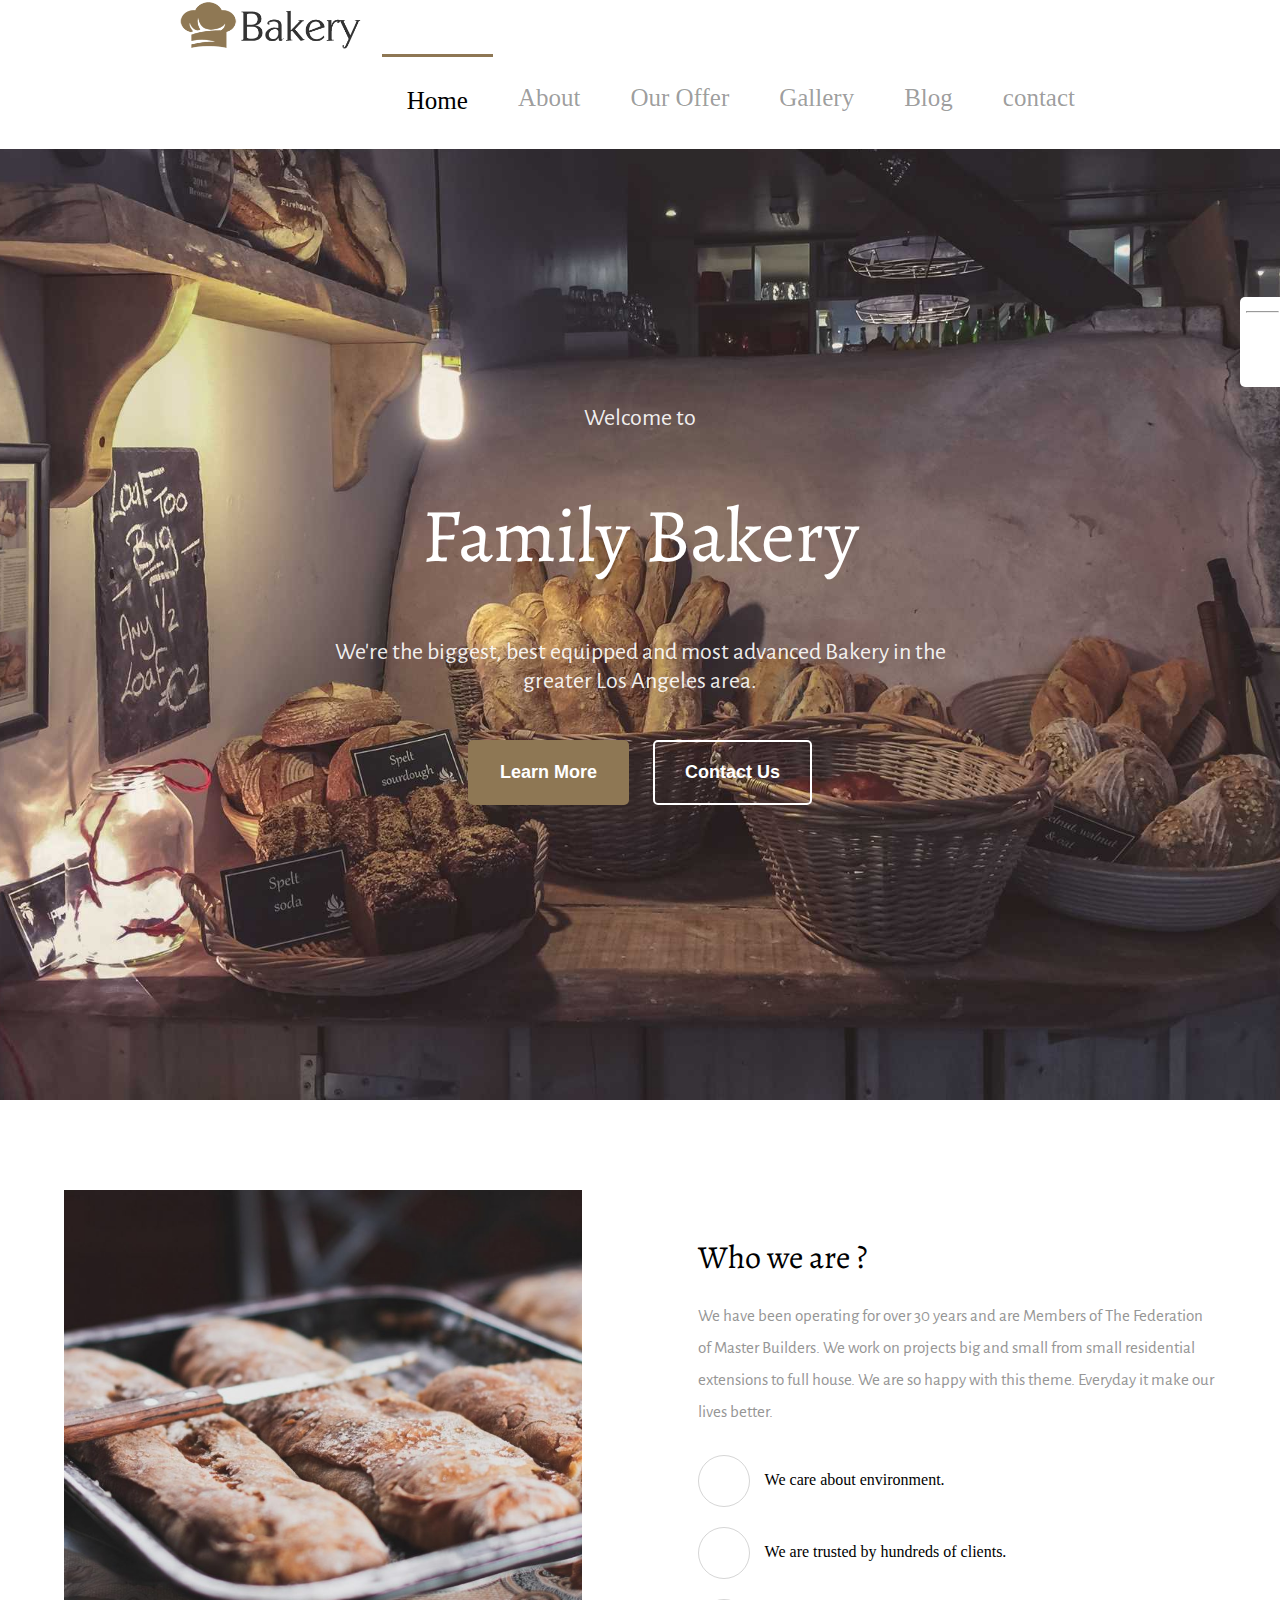
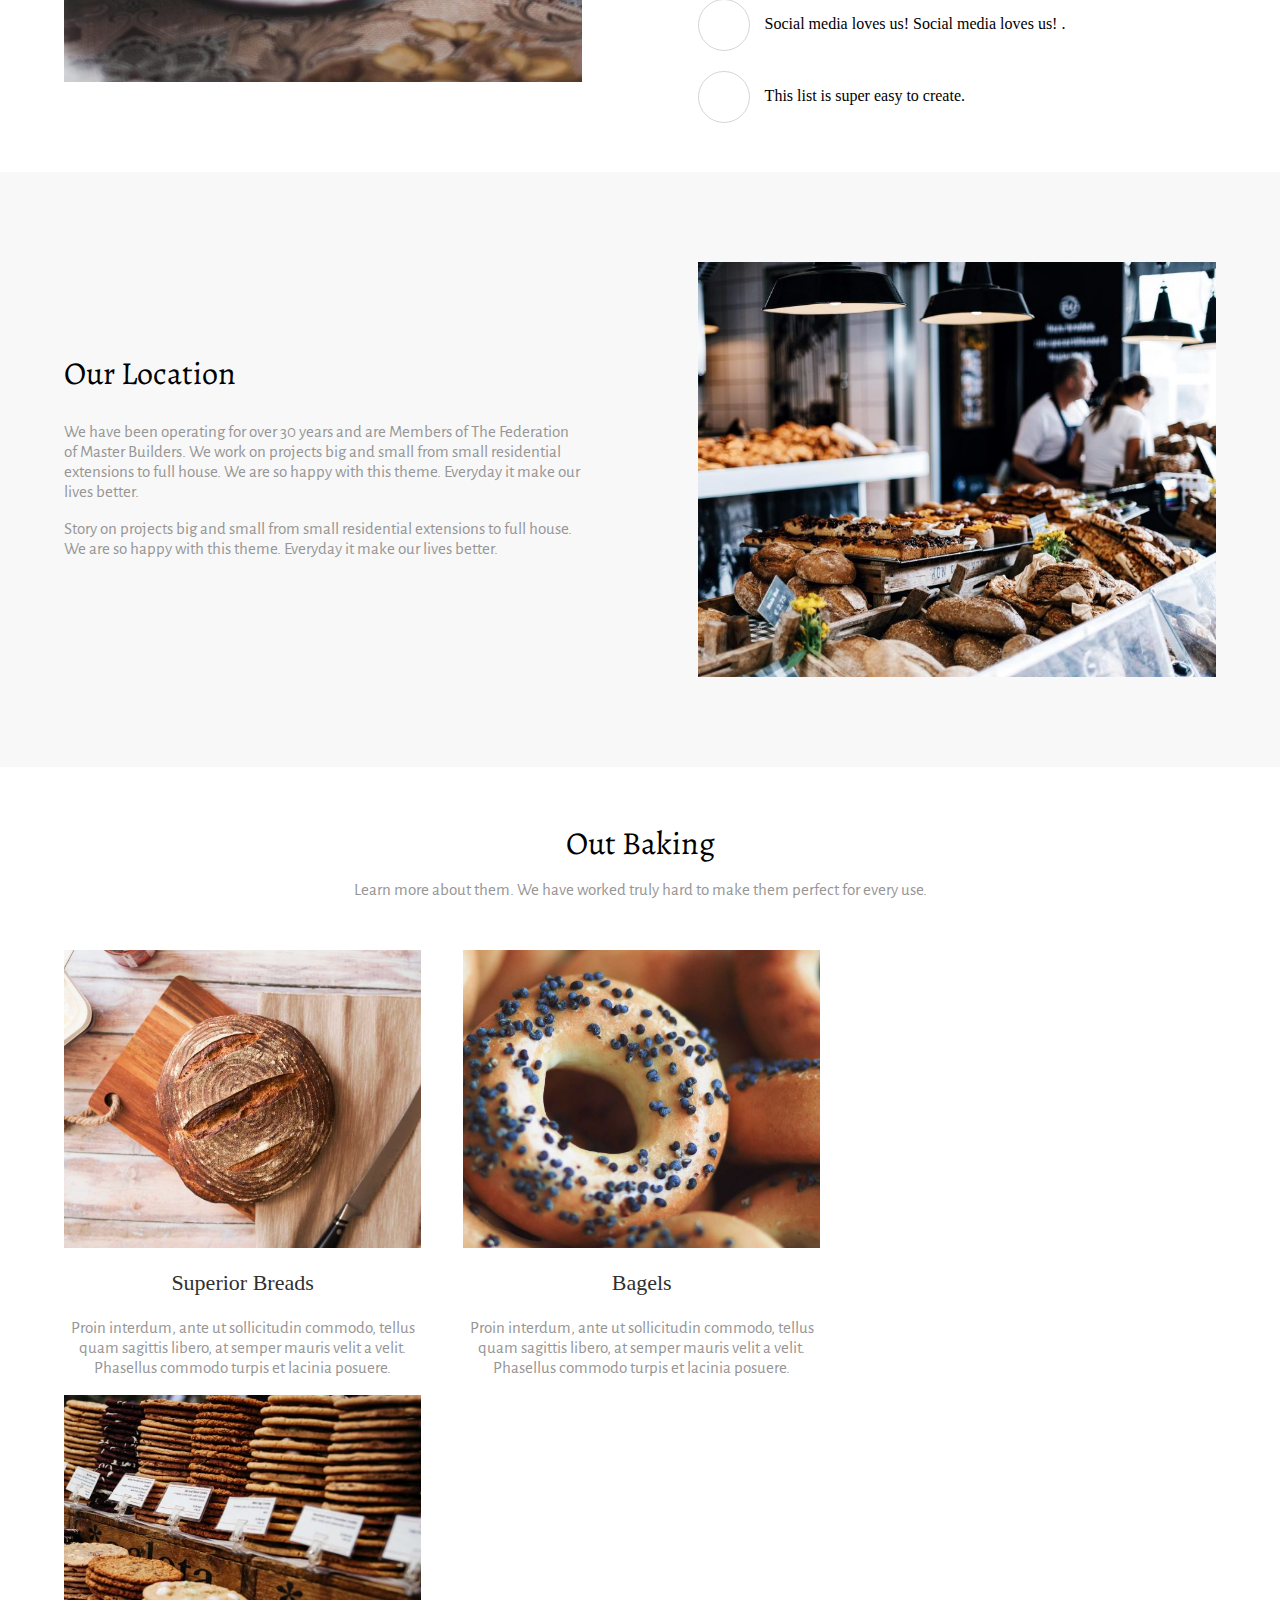
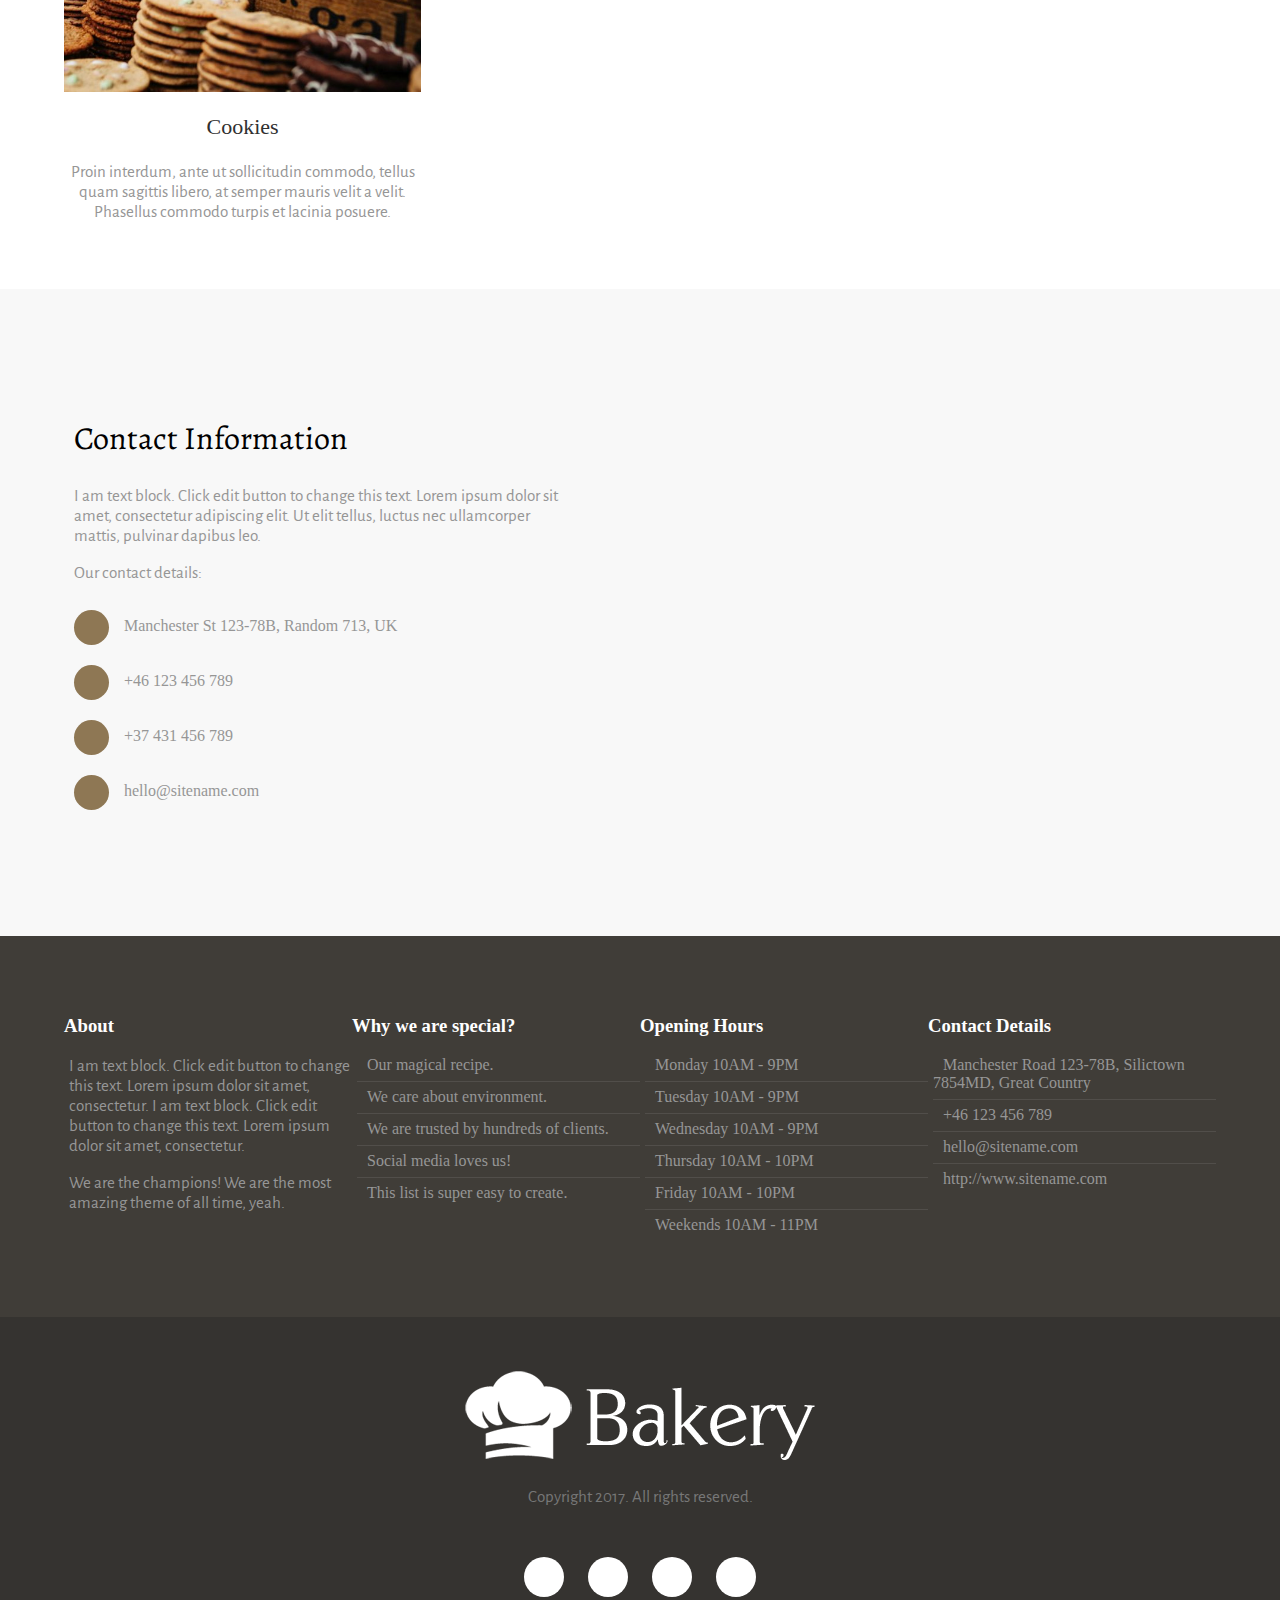
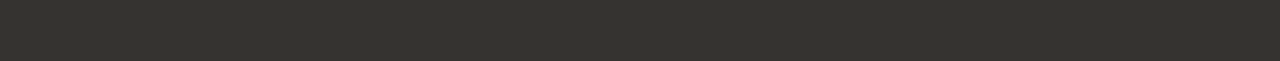
<file: index.html>
<!DOCTYPE html>
<html lang="en">
    <head>
        <!-- font -->
        <link rel="preconnect" href="https://fonts.googleapis.com" />
        <link rel="preconnect" href="https://fonts.gstatic.com" crossorigin />
        <link
            href="https://fonts.googleapis.com/css2?family=Alegreya+Sans:ital,wght@0,100;0,300;0,400;0,500;0,700;0,800;0,900;1,100;1,300;1,400;1,500;1,700;1,800;1,900&family=Alegreya:ital,wght@0,400..900;1,400..900&display=swap"
            rel="stylesheet"
        />
        <!-- for icon -->
        <link
            rel="stylesheet"
            href="https://cdnjs.cloudflare.com/ajax/libs/font-awesome/6.6.0/css/all.min.css"
            integrity="sha512-Kc323vGBEqzTmouAECnVceyQqyqdsSiqLQISBL29aUW4U/M7pSPA/gEUZQqv1cwx4OnYxTxve5UMg5GT6L4JJg=="
            crossorigin="anonymous"
            referrerpolicy="no-referrer"
        />
        <meta charset="UTF-8" />
        <meta name="viewport" content="width=device-width, initial-scale=1.0" />
        <title>Bakery</title>
        <link rel="stylesheet" href="style/style.css" />
    </head>
    <body>
        <div class="menuobar">
            <div class="contant">
                <a href=""> <i class="fa-solid fa-gears"></i></a>
                <hr />
                <a href=""><i class="fa-solid fa-cart-shopping"></i></a>
            </div>
        </div>
        <nav class="nav-header">
            <div class="logo float-l">
                <a href="index.html">
                    <img src="images/bakery-color.png" alt="backery-logo" />
                </a>
            </div>
            <div class="sec-2 float-r">
                <ul>
                    <li class="special"><a href="index.html">Home</a></li>
                    <li><a href="about.html">About</a></li>
                    <li><a href="">Our Offer</a></li>
                    <li><a href="">Gallery</a></li>
                    <li><a href="">Blog</a></li>
                    <li><a href="">contact</a></li>
                    <li class="clear-fix"></li>
                </ul>
            </div>
            <div class="clear-fix"></div>
        </nav>

        <div class="header">
            <div class="cont-verticle-align-middle">
                <div class="container">
                    <p>Welcome to</p>
                    <h1>Family Bakery</h1>
                    <p>
                        We're the biggest, best equipped and most advanced
                        Bakery in the greater Los Angeles area.
                    </p>
                    <button class="btn-1"><a href="#">Learn More</a></button>
                    <button class="btn-2"><a href="#">Contact Us</a></button>
                    <br />
                </div>
            </div>
        </div>
        <article class="section-1">
            <div class="cont">
                <div class="sec-1 float-l">
                    <img src="images/alexandru-stavrica.jpg" alt="" />
                </div>
                <div class="sec-2 float-r">
                    <h2>Who we are ?</h2>
                    <p>
                        We have been operating for over 30 years and are Members
                        of The Federation of Master Builders. We work on
                        projects big and small from small residential extensions
                        to full house. We are so happy with this theme. Everyday
                        it make our lives better.
                    </p>
                    <ul type="none">
                        <li>
                            <span><i class="fa-solid fa-seedling"></i></span>We
                            care about environment.
                        </li>
                        <li>
                            <span><i class="fa-solid fa-users"></i></span>We are
                            trusted by hundreds of clients.
                        </li>
                        <li>
                            <span><i class="fa-solid fa-heart"></i></span>Social
                            media loves us! Social media loves us! .
                        </li>
                        <li>
                            <span><i class="fa-solid fa-check"></i></span>This
                            list is super easy to create.
                        </li>
                    </ul>
                    <div class="clear-fix"></div>
                </div>

                <div class="clear-fix"></div>
            </div>
        </article>

        <article class="section-2">
            <div class="cont">
                <div class="sec-1 float-l">
                    <h2>Our Location</h2>
                    <p>
                        We have been operating for over 30 years and are Members
                        of The Federation of Master Builders. We work on
                        projects big and small from small residential extensions
                        to full house. We are so happy with this theme. Everyday
                        it make our lives better.
                    </p>
                    <p>
                        Story on projects big and small from small residential
                        extensions to full house. We are so happy with this
                        theme. Everyday it make our lives better.
                    </p>
                </div>
                <div class="sec-2 float-r">
                    <img src="images/full-2.jpg" alt="The factor in bakery" />
                </div>
                <div class="clear-fix"></div>
            </div>
        </article>

        <article class="section-3">
            <div class="cont">
                <div class="sec-1-header">
                    <h2>Out Baking</h2>
                    <p>
                        Learn more about them. We have worked truly hard to make
                        them perfect for every use.
                    </p>
                </div>
                <div class="sec-2">
                    <div class="item-3">
                        <div class="image">
                            <img
                                src="images/ben-garratt-134774-600x500.jpg"
                                alt="ben"
                            />
                        </div>
                        <div class="contant-item-3">
                            <h3>Superior Breads</h3>
                            <p>
                                Proin interdum, ante ut sollicitudin commodo,
                                tellus quam sagittis libero, at semper mauris
                                velit a velit. Phasellus commodo turpis et
                                lacinia posuere.
                            </p>
                        </div>
                    </div>
                    <div class="item-3 middle-item">
                        <div class="image">
                            <img
                                src="images/stas-ovsky-123540-600x500.jpg"
                                alt="stas ovsky"
                            />
                        </div>
                        <div class="contant-item-3">
                            <h3>Bagels</h3>
                            <p>
                                Proin interdum, ante ut sollicitudin commodo,
                                tellus quam sagittis libero, at semper mauris
                                velit a velit. Phasellus commodo turpis et
                                lacinia posuere.
                            </p>
                        </div>
                    </div>
                    <div class="item-3">
                        <div class="image">
                            <img
                                src="images/clem-onojeghuo-206832-600x500.jpg"
                                alt="Cookies"
                            />
                        </div>
                        <div class="contant-item-3">
                            <h3>Cookies</h3>
                            <p>
                                Proin interdum, ante ut sollicitudin commodo,
                                tellus quam sagittis libero, at semper mauris
                                velit a velit. Phasellus commodo turpis et
                                lacinia posuere.
                            </p>
                        </div>
                    </div>
                    <div class="clear-fix"></div>
                </div>
            </div>
        </article>

        <article class="section-4">
            <div class="cont">
                <div class="sec-1 float-l">
                    <h2>Contact Information</h2>
                    <p>
                        I am text block. Click edit button to change this text.
                        Lorem ipsum dolor sit amet, consectetur adipiscing elit.
                        Ut elit tellus, luctus nec ullamcorper mattis, pulvinar
                        dapibus leo.
                    </p>
                    <p>Our contact details:</p>
                    <ul type="none">
                        <li>
                            <a href="#" id="map">
                                <i class="fa-solid fa-map"></i> </a
                            >Manchester St 123-78B, Random 713, UK
                        </li>
                        <li>
                            <a href="#"><i class="fa-solid fa-phone"></i></a>+46
                            123 456 789
                        </li>
                        <li>
                            <a href="#">
                                <i class="fa-solid fa-headphones-simple"></i></a
                            >+37 431 456 789
                        </li>
                        <li>
                            <a href="#"><i class="fa-solid fa-envelope"></i></a
                            >hello@sitename.com
                        </li>
                    </ul>
                </div>
                <div class="sec-2-map float-r">
                    <iframe
                        src="https://www.google.com/maps/embed?pb=!1m14!1m8!1m3!1d12096.163076595683!2d-74.002425!3d40.717119!3m2!1i1024!2i768!4f13.1!3m3!1m2!1s0x89c259e713d43875%3A0xbfd5eb3c3e1bb328!2sMuseum%20of%20Ice%20Cream!5e0!3m2!1sen!2sus!4v1727465040829!5m2!1sen!2sus"
                        width="600"
                        height="450"
                        style="border: 0"
                        allowfullscreen=""
                        loading="lazy"
                        referrerpolicy="no-referrer-when-downgrade"
                    ></iframe>
                </div>
                <div class="clear-fix"></div>
            </div>
        </article>

        <footer>
            <div class="sec-1">
                <div class="parent-sec-1 cont">
                    <div class="item-2">
                        <h3>About</h3>
                        <p>
                            I am text block. Click edit button to change this
                            text. Lorem ipsum dolor sit amet, consectetur. I am
                            text block. Click edit button to change this text.
                            Lorem ipsum dolor sit amet, consectetur.
                        </p>
                        <p>
                            We are the champions! We are the most amazing theme
                            of all time, yeah.
                        </p>
                    </div>
                    <div class="item-2">
                        <h3>Why we are special?</h3>
                        <ul>
                            <li>
                                <i class="fa-solid fa-angle-right"></i>Our
                                magical recipe.
                            </li>
                            <li>
                                <i class="fa-solid fa-angle-right"></i>We care
                                about environment.
                            </li>
                            <li>
                                <i class="fa-solid fa-angle-right"></i>We are
                                trusted by hundreds of clients.
                            </li>
                            <li>
                                <i class="fa-solid fa-angle-right"></i>Social
                                media loves us!
                            </li>
                            <li class="border-none">
                                <i class="fa-solid fa-angle-right"></i> This
                                list is super easy to create.
                            </li>
                        </ul>
                    </div>
                    <div class="item-2">
                        <h3>Opening Hours</h3>
                        <ul>
                            <li>
                                <i class="fa-solid fa-angle-right"></i>
                                Monday 10AM - 9PM
                            </li>
                            <li>
                                <i class="fa-solid fa-angle-right"></i>
                                Tuesday 10AM - 9PM
                            </li>
                            <li>
                                <i class="fa-solid fa-angle-right"></i>
                                Wednesday 10AM - 9PM
                            </li>
                            <li>
                                <i class="fa-solid fa-angle-right"></i>Thursday
                                10AM - 10PM
                            </li>
                            <li>
                                <i class="fa-solid fa-angle-right"></i>Friday
                                10AM - 10PM
                            </li>
                            <li class="border-none">
                                <i class="fa-solid fa-angle-right"></i>Weekends
                                10AM - 11PM
                            </li>
                        </ul>
                    </div>
                    <div class="item-2">
                        <h3>Contact Details</h3>
                        <ul>
                            <li>
                                <i class="fa-solid fa-location-dot"></i>
                                Manchester Road 123-78B, Silictown 7854MD, Great
                                Country
                            </li>
                            <li>
                                <i class="fa-solid fa-phone"></i>
                                +46 123 456 789
                            </li>
                            <li>
                                <i class="fa-solid fa-envelope"></i>
                                hello@sitename.com
                            </li>
                            <li class="border-none">
                                <i class="fa-solid fa-earth-americas"></i>
                                http://www.sitename.com
                            </li>
                        </ul>
                    </div>
                    <div class="clear-fix"></div>
                </div>
            </div>
            <div class="sec-2">
                <div class="logo-footer">
                    <img src="images/bakery-light-1.png" alt="bakery-logo" />
                </div>
                <p>Copyright 2017. All rights reserved.</p>
                <a href="#" id="face">
                    <i class="fa-brands fa-facebook-f"></i
                ></a>
                <a href="#" id="google">
                    <i class="fa-brands fa-google-plus-g"></i>
                </a>
                <a href="#" id="linkedin"
                    ><i class="fa-brands fa-linkedin-in"></i>
                </a>
                <a href="#" id="twit"> <i class="fa-brands fa-twitter"></i> </a>
            </div>
        </footer>
    </body>
</html>
</file>
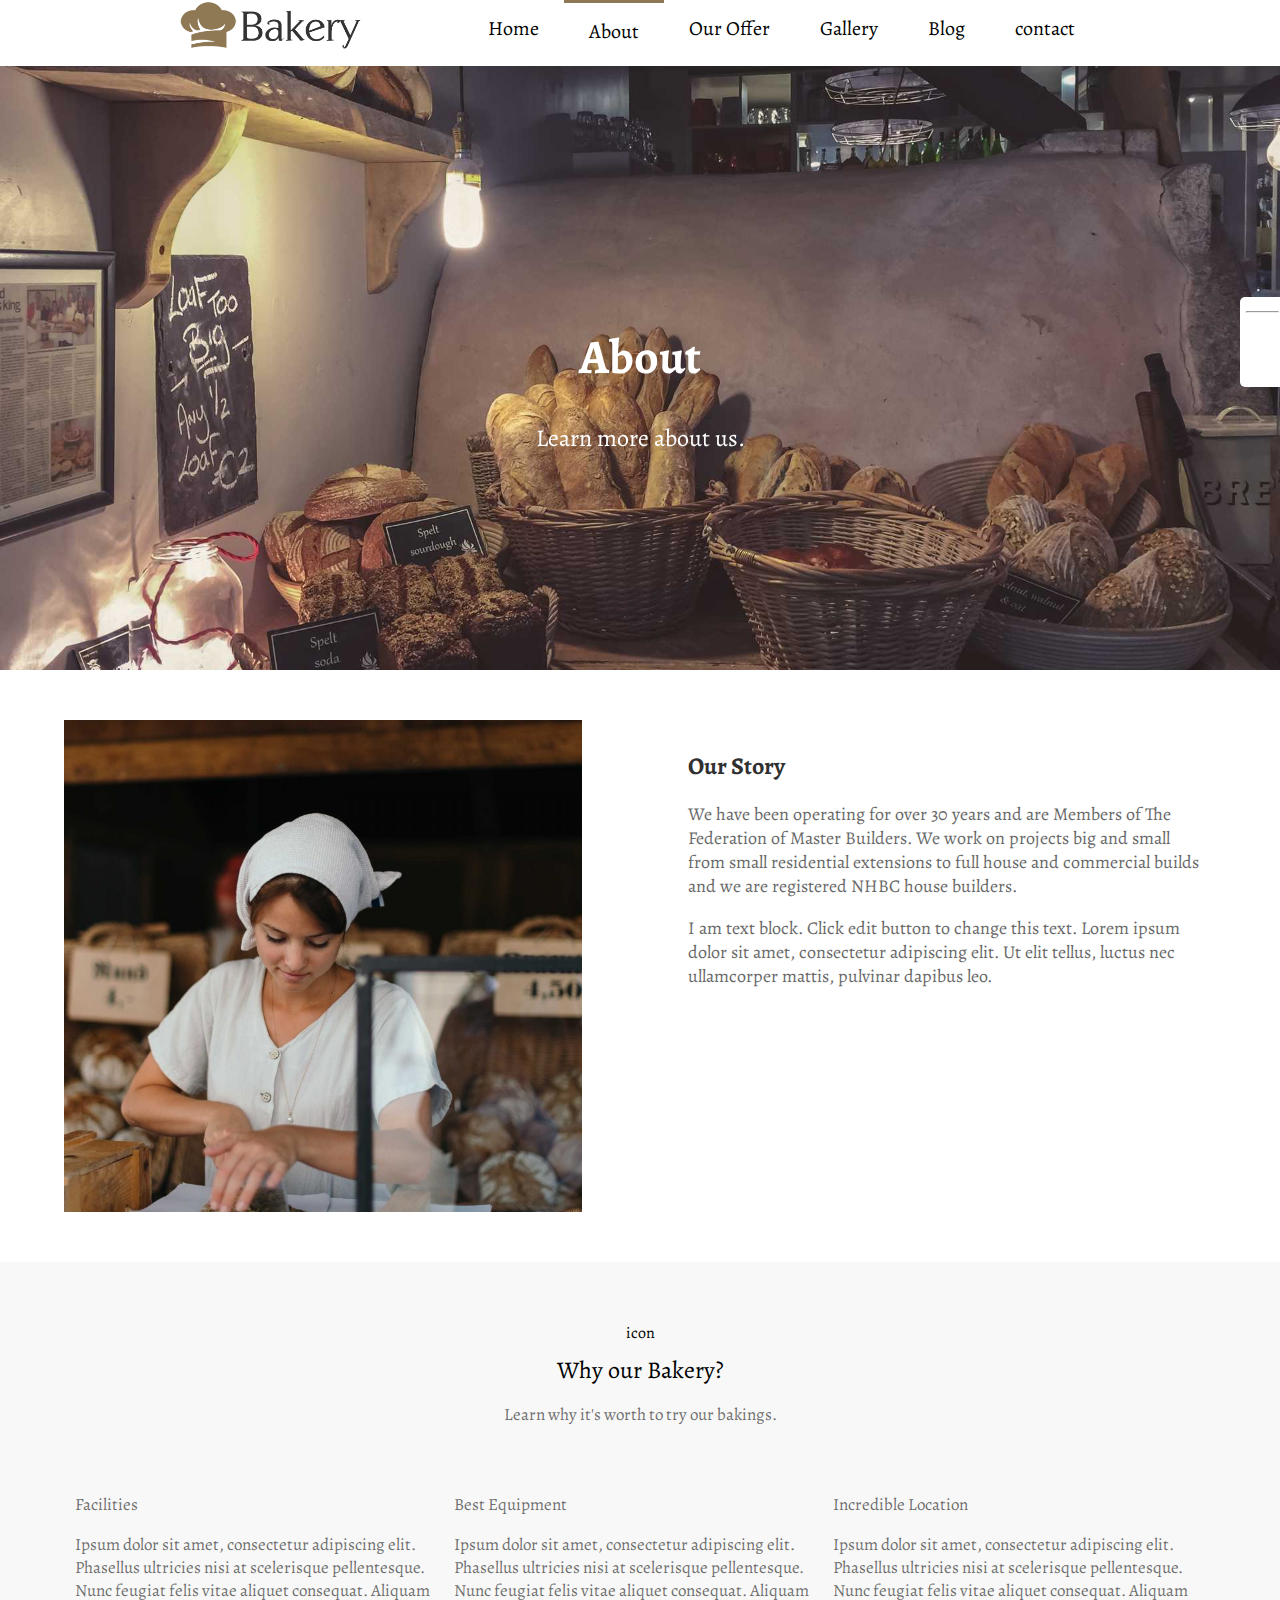
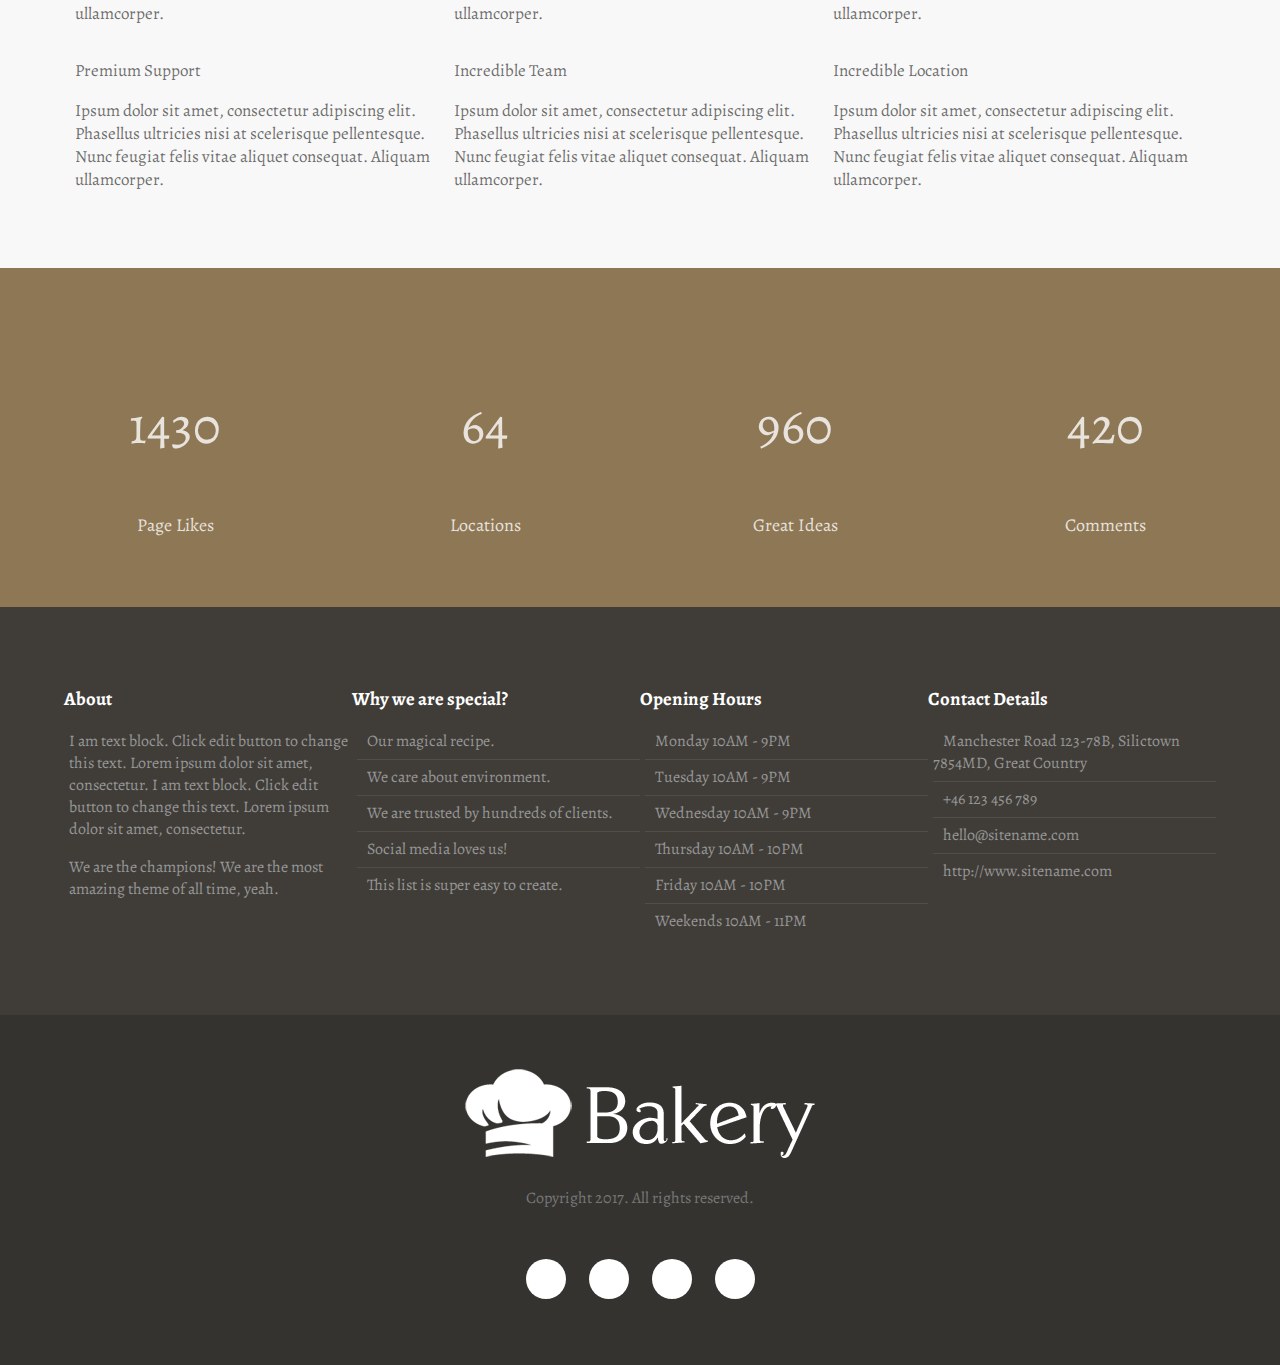
<file: about.html>
<!DOCTYPE html>
<html lang="en">
    <head>
        <meta charset="UTF-8" />
        <meta name="viewport" content="width=device-width, initial-scale=1.0" />
        <title>About - Bakery</title>
        <!-- icon -->
        <link
            rel="stylesheet"
            href="https://cdnjs.cloudflare.com/ajax/libs/font-awesome/6.6.0/css/all.min.css"
            integrity="sha512-Kc323vGBEqzTmouAECnVceyQqyqdsSiqLQISBL29aUW4U/M7pSPA/gEUZQqv1cwx4OnYxTxve5UMg5GT6L4JJg=="
            crossorigin="anonymous"
            referrerpolicy="no-referrer"
        />

        <!-- font -->
        <link rel="preconnect" href="https://fonts.googleapis.com" />
        <link rel="preconnect" href="https://fonts.gstatic.com" crossorigin />
        <link
            href="https://fonts.googleapis.com/css2?family=Alegreya:ital,wght@0,400..900;1,400..900&display=swap"
            rel="stylesheet"
        />
        <!--  -->
        <link rel="stylesheet" href="style/style_about.css" />
    </head>
    <body>
        <div class="menuobar">
            <div class="contant">
                <i class="fa-solid fa-gears"></i>
                <hr />
                <i class="fa-solid fa-cart-shopping"></i>
            </div>
        </div>
        <nav class="nav-header">
            <div class="logo float-l">
                <a href="index.html">
                    <img src="images/bakery-color.png" alt="backery-logo" />
                </a>
            </div>
            <div class="sec-2 float-r">
                <ul>
                    <li><a href="index.html">Home</a></li>
                    <li class="special"><a href="about.html">About</a></li>
                    <li><a href="">Our Offer</a></li>
                    <li><a href="">Gallery</a></li>
                    <li><a href="">Blog</a></li>
                    <li><a href="">contact</a></li>
                    <li class="clear-fix"></li>
                </ul>
                <!-- <div class="clear-fix"></div> -->
            </div>
            <div class="clear-fix"></div>
        </nav>
        <div class="header">
            <div class="container">
                <h1>About</h1>
                <p>Learn more about us.</p>
            </div>
        </div>

        <article class="section-1 cont">
            <div class="sec-1">
                <img src="images/fish-11.jpg" alt="The factor in bakery" />
            </div>
            <div class="sec-2">
                <h2>Our Story</h2>
                <p>
                    We have been operating for over 30 years and are Members of
                    The Federation of Master Builders. We work on projects big
                    and small from small residential extensions to full house
                    and commercial builds and we are registered NHBC house
                    builders.
                </p>
                <p>
                    I am text block. Click edit button to change this text.
                    Lorem ipsum dolor sit amet, consectetur adipiscing elit. Ut
                    elit tellus, luctus nec ullamcorper mattis, pulvinar dapibus
                    leo.
                </p>
            </div>
            <div class="clear-fix"></div>
        </article>
        <article class="section-2">
            <div class="sec-2-header cont">
                <span>icon</span>
                <h2>Why our Bakery?</h2>
                <p>Learn why it's worth to try our bakings.</p>
            </div>
            <div class="parent-sec-2 cont">
                <div class="item">
                    <p>Facilities</p>
                    <p>
                        Ipsum dolor sit amet, consectetur adipiscing elit.
                        Phasellus ultricies nisi at scelerisque pellentesque.
                        Nunc feugiat felis vitae aliquet consequat. Aliquam
                        ullamcorper.
                    </p>
                </div>
                <div class="item">
                    <p>Best Equipment</p>
                    <p>
                        Ipsum dolor sit amet, consectetur adipiscing elit.
                        Phasellus ultricies nisi at scelerisque pellentesque.
                        Nunc feugiat felis vitae aliquet consequat. Aliquam
                        ullamcorper.
                    </p>
                </div>
                <div class="item">
                    <p>Incredible Location</p>
                    <p>
                        Ipsum dolor sit amet, consectetur adipiscing elit.
                        Phasellus ultricies nisi at scelerisque pellentesque.
                        Nunc feugiat felis vitae aliquet consequat. Aliquam
                        ullamcorper.
                    </p>
                </div>
                <div class="item">
                    <p>Premium Support</p>
                    <p>
                        Ipsum dolor sit amet, consectetur adipiscing elit.
                        Phasellus ultricies nisi at scelerisque pellentesque.
                        Nunc feugiat felis vitae aliquet consequat. Aliquam
                        ullamcorper.
                    </p>
                </div>
                <div class="item">
                    <p>Incredible Team</p>
                    <p>
                        Ipsum dolor sit amet, consectetur adipiscing elit.
                        Phasellus ultricies nisi at scelerisque pellentesque.
                        Nunc feugiat felis vitae aliquet consequat. Aliquam
                        ullamcorper.
                    </p>
                </div>
                <div class="item">
                    <p>Incredible Location</p>
                    <p>
                        Ipsum dolor sit amet, consectetur adipiscing elit.
                        Phasellus ultricies nisi at scelerisque pellentesque.
                        Nunc feugiat felis vitae aliquet consequat. Aliquam
                        ullamcorper.
                    </p>
                </div>
                <div class="clear-fix"></div>
            </div>
        </article>
        <article class="section-3">
            <div class="item-1">
                <i class="fa-regular fa-thumbs-up"></i>
                <p>1430</p>
                <span>Page Likes</span>
            </div>
            <div class="item-1">
                <i class="fa-solid fa-shop"></i>
                <p>64</p>
                <span>Locations</span>
            </div>
            <div class="item-1">
                <i class="fa-regular fa-lightbulb"></i>
                <p>960</p>
                <span>Great Ideas </span>
            </div>
            <div class="item-1">
                <i class="fa-regular fa-comment"></i>
                <p>420</p>
                <span>Comments</span>
            </div>
            <div class="clear-fix"></div>
        </article>
        <footer>
            <div class="sec-1">
                <div class="parent-sec-1 cont">
                    <div class="item-2">
                        <h3>About</h3>
                        <p>
                            I am text block. Click edit button to change this
                            text. Lorem ipsum dolor sit amet, consectetur. I am
                            text block. Click edit button to change this text.
                            Lorem ipsum dolor sit amet, consectetur.
                        </p>
                        <p>
                            We are the champions! We are the most amazing theme
                            of all time, yeah.
                        </p>
                    </div>
                    <div class="item-2">
                        <h3>Why we are special?</h3>
                        <ul>
                            <li>
                                <i class="fa-solid fa-angle-right"></i>Our
                                magical recipe.
                            </li>
                            <li>
                                <i class="fa-solid fa-angle-right"></i>We care
                                about environment.
                            </li>
                            <li>
                                <i class="fa-solid fa-angle-right"></i>We are
                                trusted by hundreds of clients.
                            </li>
                            <li>
                                <i class="fa-solid fa-angle-right"></i>Social
                                media loves us!
                            </li>
                            <li class="border-none">
                                <i class="fa-solid fa-angle-right"></i> This
                                list is super easy to create.
                            </li>
                        </ul>
                    </div>
                    <div class="item-2">
                        <h3>Opening Hours</h3>
                        <ul>
                            <li>
                                <i class="fa-solid fa-angle-right"></i>
                                Monday 10AM - 9PM
                            </li>
                            <li>
                                <i class="fa-solid fa-angle-right"></i>
                                Tuesday 10AM - 9PM
                            </li>
                            <li>
                                <i class="fa-solid fa-angle-right"></i>
                                Wednesday 10AM - 9PM
                            </li>
                            <li>
                                <i class="fa-solid fa-angle-right"></i>Thursday
                                10AM - 10PM
                            </li>
                            <li>
                                <i class="fa-solid fa-angle-right"></i>Friday
                                10AM - 10PM
                            </li>
                            <li class="border-none">
                                <i class="fa-solid fa-angle-right"></i>Weekends
                                10AM - 11PM
                            </li>
                        </ul>
                    </div>
                    <div class="item-2">
                        <h3>Contact Details</h3>
                        <ul>
                            <li>
                                <i class="fa-solid fa-location-dot"></i>
                                Manchester Road 123-78B, Silictown 7854MD, Great
                                Country
                            </li>
                            <li>
                                <i class="fa-solid fa-phone"></i>
                                +46 123 456 789
                            </li>
                            <li>
                                <i class="fa-solid fa-envelope"></i>
                                hello@sitename.com
                            </li>
                            <li class="border-none">
                                <i class="fa-solid fa-earth-americas"></i>
                                http://www.sitename.com
                            </li>
                        </ul>
                    </div>
                    <div class="clear-fix"></div>
                </div>
            </div>
            <div class="sec-2">
                <div class="logo-footer">
                    <img src="images/bakery-light-1.png" alt="bakery-logo" />
                </div>
                <p>Copyright 2017. All rights reserved.</p>
                <a href="#" id="face">
                    <i class="fa-brands fa-facebook-f"></i
                ></a>
                <a href="#" id="google">
                    <i class="fa-brands fa-google-plus-g"></i>
                </a>
                <a href="#" id="linkedin"
                    ><i class="fa-brands fa-linkedin-in"></i>
                </a>
                <a href="#" id="twit"> <i class="fa-brands fa-twitter"></i> </a>
            </div>
        </footer>
    </body>
</html>
</file>
<file: style/style.css>
.clear-fix {
    clear: both;
}

body {
    margin: 0 0 auto;
}
* p {
    color: rgb(150, 150, 150);
    font-family: "Alegreya Sans", sans-serif;
    font-size: 17px;
}
h2 {
    color: black;
    font-family: "Alegreya", serif;
    font-weight: 400;
    font-size: xx-large;
}
* a {
    color: black;
}
.cont {
    width: 90%;
    margin: 50px auto;
}

.float-l {
    float: left;
}

.float-r {
    float: right;
}

/* menuobar */

.menuobar {
    height: 80px;
    width: 35px;
    position: fixed;
    right: 0;
    top: 33%;
    background-color: rgb(255, 255, 255);
    border-top-left-radius: 5px;
    border-bottom-left-radius: 5px;
    box-sizing: border-boxs;
    padding: 5px 0 5px 5px;
}

.menuobar .contant {
    margin: 5px 1px;
    text-align: center;
    font-size: large;
}

/* nav-bar */
.nav-header {
    background-color: white;
    position: fixed;
    top: 0;
    right: 0;
    left: 0;
    /* height: 100px; */
    padding: 0 20vh;
    z-index: 1;
}

.nav-header .logo {
    width: 20%;
}

.nav-header .logo img {
    width: 100%;
}

.nav-header .sec-2 {
    background-color: transparent;
    text-align: center;
}
.nav-header .sec-2 ul {
    display: inline-block;
    margin: 0 auto 0;
    text-align: center;
}
.nav-header .sec-2 li {
    float: left;
    list-style-type: none;
    background-color: transparent;
    padding: 30px 0 0;
}
.nav-header ul .special {
    border-top: #8e7754 solid 3px;
}
.nav-header ul li.special a {
    color: black;
}
.nav-header .sec-2 li a {
    text-decoration: none;
    color: rgba(0, 0, 0, 0.4);

    font-size: 25px;
    margin: 0 10px;
    transition: color 0.3s;
    padding-left: 15px;
    padding-right: 15px;
    background-color: transparent;
    display: inline-block;
    text-align: center;
}

.nav-header .sec-2 li a:hover {
    color: black;
}

/* header part */
.header {
    background-image: url(../images/drew-coffman.jpg);
    background-size: cover;
    background-position: center center;
    width: 100%;
    height: 120vh;
    display: inline-block;
    text-align: center;
    margin-top: 20px;
}

.header .container h1 {
    font-family: "Alegreya", serif;
    font-weight: 400;
    font-size: 76px;
}

.header .cont-verticle-align-middle .container p {
    font-family: "Alegreya Sans", sans-serif;
    font-weight: 400;
    font-size: 24px;
    color: rgba(255, 255, 255, 0.92);
}

/* header container */

.header .container {
    color: white;
    background-color: transparent;
    display: inline-block;
    vertical-align: middle;
    width: 50%;
    position: relative;
    top: 40vh;
}

.header .container button {
    border: 2px solid white;
    padding: 20px 30px;
    border-radius: 5px;
    font-weight: 700;
    margin: 20px 10px;
    transition: all 0.4s;
}

.header .container button a {
    color: white;
    text-decoration: none;
    font-size: 18px;
}

.header .container button:hover a {
    color: rgb(34, 34, 34);
}

.header .container button.btn-1 {
    border: 2px solid transparent;
    background-color: #8e7754;
}
.header button.btn-2 {
    border: 2px solid white;
    background-color: transparent;
}
.header .container button:hover {
    background-color: white;
}
/* =-------------------------- */

/* section-1 */

article.section-1 {
    background-color: white;
    display: inline-block;
    vertical-align: bottom;
    width: 100%;
    padding: 40px 0;
}

article.section-1 .cont {
    position: relative;
}

article.section-1 .sec-1 {
    width: 45%;
}
article.section-1 .sec-1 img {
    width: 100%;
    display: block;
}
/* sec-2 */
article.section-1 .sec-2 {
    width: 45%;
    position: absolute;
    top: 5%;
    right: 0;
    line-height: 32px;
}

article.section-1 .sec-2 p {
    font-size: 17px;
}

article.section-1 .sec-2 ul {
    padding-left: 0;
}
article.section-1 .sec-2 ul span {
    display: inline-block;
    width: 50px;
    height: 50px;
    background-color: transparent;
    border-radius: 50%;
    color: #8e7754;
    border: solid rgba(150, 150, 150, 0.404) 0.4px;
    position: relative;
    vertical-align: middle;
    margin: 10px 15px 10px 0;
}
article.section-1 .sec-2 ul span i {
    position: absolute;
    top: 50%;
    left: 50%;
    transform: translate(-50%, -50%);
    font-size: x-large;
}

/* section-2 */

article.section-2 {
    background-color: #f8f8f8;
    display: inline-block;
    width: 100%;
    padding: 40px 0;
}
article.section-2 .cont {
    background-color: transparent;
    position: relative;
}

article.section-2 .sec-1 {
    width: 45%;
    position: absolute;
    top: 15%;
}

article.section-2 .sec-2 {
    width: 45%;
}

article.section-2 .sec-2 img {
    width: 100%;
    display: block;
}

/* section-3 */

article.section-3 {
    background-color: transparent;
    text-align: center;
    overflow: auto;
}

article.section-3 .sec-1-header h2 {
    margin: 40px auto 15px;
}
article.section-3 .sec-1-header p {
    margin: 10px auto 50px;
}
/* section-3 sec-2 */

article.section-3 .sec-2 {
    width: 100%;
    margin-top: 50px;
}
article.section-3 .sec-2 .item-3 {
    width: 31%;
    float: left;
}
article.section-3 .sec-2 .item-3 img {
    width: 100%;
    display: block;
}

article.section-3 .sec-2 .item-3 h3 {
    font-size: 22px;
    color: rgb(48, 48, 48);
    font-weight: 400;
}

article.section-3 .sec-2 .middle-item {
    margin-right: 42px;
    margin-left: 42px;
}
/* section 4 */

article.section-4 {
    color: rgb(150, 150, 150);
    background-color: #f8f8f8;
    padding-top: 40px;
    padding-bottom: 40px;
}

.section-4 .cont {
    background-color: #f8f8f8;
}

.section-4 .sec-1 {
    width: 45%;
    padding: 10px;
    box-sizing: border-box;
}

.section-4 .sec-1 ul {
    padding: 0;
}

.section-4 .sec-1 ul li a {
    display: inline-block;
    width: 35px;
    height: 35px;
    background-color: #8e7754;
    border-radius: 50%;
    font-size: medium;
    color: white;
    vertical-align: middle;
    position: relative;
    margin: 10px 15px 10px 0;
}
.section-4 .sec-1 ul i {
    position: absolute;
    top: 50%;
    left: 50%;
    transform: translate(-50%, -50%);
}

.section-4 .sec-2 {
    width: 40%;
    padding-left: 10px;
    padding-right: 10px;
    box-sizing: border-box;
    display: block;
}

/* footer */
/* footer parent-sec-1 */

footer .sec-1 {
    color: white;
    background-color: #403d38;
    padding: 10px 0;
}
footer .sec-1 .parent-sec-1 .item-2 {
    width: 25%;
    float: left;
}
footer .sec-1 .parent-sec-1 .item-2 p,
footer .sec-1 .parent-sec-1 .item-2 ul {
    color: rgb(150, 150, 150);
    list-style-type: none;
    padding-left: 5px;
}
footer .sec-1 .parent-sec-1 .item-2 ul li {
    border-bottom: rgba(150, 150, 150, 0.2) solid 1px;
    margin-bottom: 6px;
    padding-bottom: 7px;
}
footer .sec-1 .parent-sec-1 .item-2 ul .border-none {
    border-bottom: none;
}
footer .parent-sec-1 i::after {
    content: " ";
    margin-right: 10px;
}

/* footer parent-sec-2 */

footer .sec-2 {
    background-color: #353330;
    text-align: center;
    padding: 50px;
}

footer .sec-2 p {
    color: rgb(119, 119, 119);
    margin-top: 20px;
    margin-bottom: 40px;
}

footer .sec-2 a {
    color: rgb(150, 150, 150);
    display: inline-block;
    width: 30px;
    height: 30px;
    margin: 10px;
    text-align: center;
    border-radius: 50%;
    background-color: rgb(255, 255, 255);
    padding: 5px;
    font-size: x-large;
    transition: all 0.3s;
}

footer .sec-2 a#face:hover {
    background-color: rgba(58, 58, 190, 0.692);
    color: white;
}

footer .sec-2 a#google:hover {
    background-color: rgb(230, 33, 33);
    color: white;
}

footer .sec-2 a#linkedin:hover {
    background-color: #0275d8;
    color: white;
}

footer .sec-2 a#twit:hover {
    background-color: #0275d8;
    color: white;
}
</file>
<file: style/style_about.css>
body {
    font-family: "Alegreya", serif;
    padding: 0;
    margin: 0;
}

.cont {
    width: 90%;
    margin: 50px auto;
}

.clear-fix {
    clear: both;
    /* display: table; */
}

.float-l {
    float: left;
}

.float-r {
    float: right;
}

.menuobar {
    height: 80px;
    width: 35px;
    position: fixed;
    right: 0;
    top: 33%;
    background-color: white;
    border-top-left-radius: 5px;
    border-bottom-left-radius: 5px;
    box-sizing: border-boxs;
    padding: 5px 0 5px 5px;
}

.menuobar .contant {
    margin: 5px 1px;
    text-align: center;
    font-size: large;
}

/* nav-bar */
.nav-header {
    background-color: white;
    position: fixed;
    top: 0;
    right: 0;
    left: 0;
    /* height: 100px; */
    padding: 0 20vh;
}

.nav-header .logo {
    width: 20%;
}

.nav-header .logo img {
    width: 100%;
}

.nav-header .sec-2 {
    background-color: transparent;
    text-align: center;
}
.nav-header .sec-2 ul {
    display: inline-block;
    margin: 0 auto 0;
    text-align: center;
}
.nav-header .sec-2 li {
    float: left;
    list-style-type: none;
    background-color: transparent;
    padding-top: 15px;
}
.nav-header ul .special {
    border-top: #8e7754 solid 3px;
}
.nav-header .sec-2 li a {
    text-decoration: none;
    color: black;
    font-size: 20px;
    margin: 0 10px;
    transition: color 0.5s;
    padding-left: 15px;
    padding-right: 15px;
    background-color: transparent;
    display: inline-block;
    text-align: center;
}

.nav-header .sec-2 li a:hover {
    color: rgba(0, 0, 0, 0.4);
}

/* header */

.header {
    background-image: url(../images/drew-coffman.jpg);
    background-position: center;
    height: 70vh;
    background-size: cover;
    color: white;
    text-align: center;
    margin-top: 40px;
}
.header .container {
    /* background-color: aqua; */
    position: relative;
    top: 45%;
    font-size: x-large;
}

/* section-1 */

article.section-1 {
    background-color: transparent;
    width: 90%;
    margin: 50px auto;
}

article.section-1 .sec-1 {
    width: 45%;
    background-color: blueviolet;
    float: left;
}

article.section-1 .sec-1 img {
    width: 100%;
}

article.section-1 .sec-2 {
    width: 45%;
    float: right;
    box-sizing: border-box;
    margin: 10px;
}

article.section-1 .sec-2 h2 {
    color: rgb(48, 48, 48);
    font-size: x-large;
}
article.section-1 .sec-2 p {
    color: rgb(104, 104, 104);
    font-size: large;
}

article.section-1 .sec-1 img {
    display: block;
}

/* section-2 */

article.section-2 {
    padding: 10px 0;
    background-color: #f8f8f8;
    /* box-sizing: border-box; */
    margin: 0;
}

article.section-2 .sec-2-header {
    text-align: center;
}

article.section-2 .sec-2-header h2 {
    margin-top: 10px;
    margin-bottom: 10px;
    font-weight: 400;
}

article.section-2 p {
    color: rgba(48, 48, 48, 0.7);
    font-size: 17px;
}

article.section-2 .item {
    width: 31%;
    background-color: transparent;
    float: left;
    font-weight: 200;
    margin: auto 11px;
}

/* section-3 */

article.section-3 {
    background-color: #8e7754;
    color: rgba(255, 255, 255, 0.8);
    overflow: auto;
    text-align: center;
    padding: 70px 20px;
}

article.section-3 .item-1 {
    width: 25%;
    /* background-color: rgb(255, 0, 140); */
    float: left;
}
article.section-3 .item-1 i {
    font-size: x-large;
}
article.section-3 .item-1 p {
    font-size: 52px;
}

article.section-3 .item-1 span {
    font-size: large;
}

/* footer */
/* footer parent-sec-1 */

footer .sec-1 {
    color: white;
    background-color: #403d38;
    padding: 10px 0;
}
footer .sec-1 .parent-sec-1 .item-2 {
    width: 25%;
    float: left;
    /* clear it
    background-color: gray;
    border: 1px solid black;
    box-sizing: border-box; */
}
footer .sec-1 .parent-sec-1 .item-2 p,
footer .sec-1 .parent-sec-1 .item-2 ul {
    color: rgb(150, 150, 150);
    list-style-type: none;
    padding-left: 5px;
}
footer .sec-1 .parent-sec-1 .item-2 ul li {
    border-bottom: rgba(150, 150, 150, 0.2) solid 1px;
    margin-bottom: 6px;
    padding-bottom: 7px;
}
footer .sec-1 .parent-sec-1 .item-2 ul .border-none {
    border-bottom: none;
}
footer .parent-sec-1 i::after {
    content: " ";
    margin-right: 10px;
}

/* footer parent-sec-2 */

footer .sec-2 {
    background-color: #353330;
    text-align: center;
    padding: 50px;
}

footer .sec-2 p {
    color: rgb(119, 119, 119);
    margin-top: 20px;
    margin-bottom: 40px;
}

footer .sec-2 a {
    color: rgb(150, 150, 150);
    display: inline-block;
    width: 30px;
    height: 30px;
    margin: 10px;
    text-align: center;
    border-radius: 50%;
    background-color: rgb(255, 255, 255);
    padding: 5px;
    font-size: x-large;
    transition: all 0.3s;
}

footer .sec-2 a#face:hover {
    background-color: rgba(58, 58, 190, 0.692);
    color: white;
}

footer .sec-2 a#google:hover {
    background-color: rgb(230, 33, 33);
    color: white;
}

footer .sec-2 a#linkedin:hover {
    background-color: #0275d8;
    color: white;
}

footer .sec-2 a#twit:hover {
    background-color: #0275d8;
    color: white;
}
</file>
